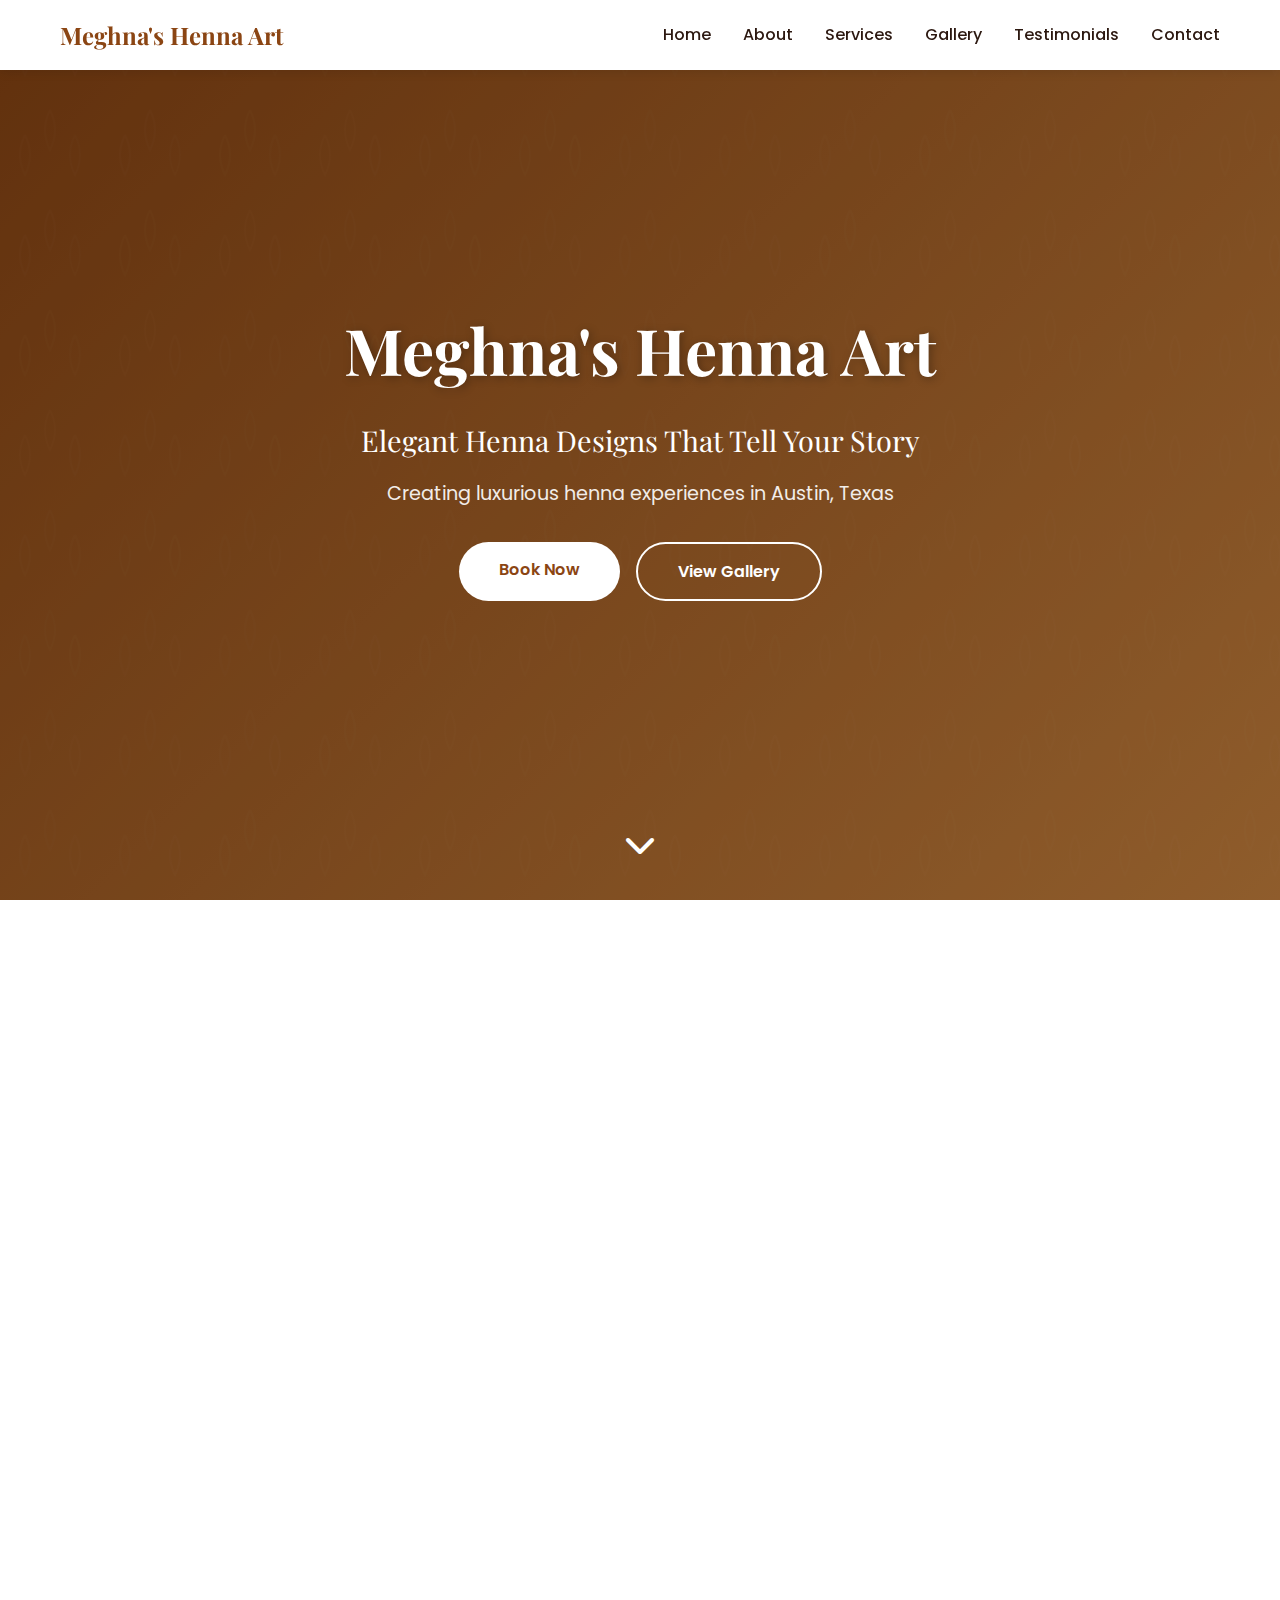
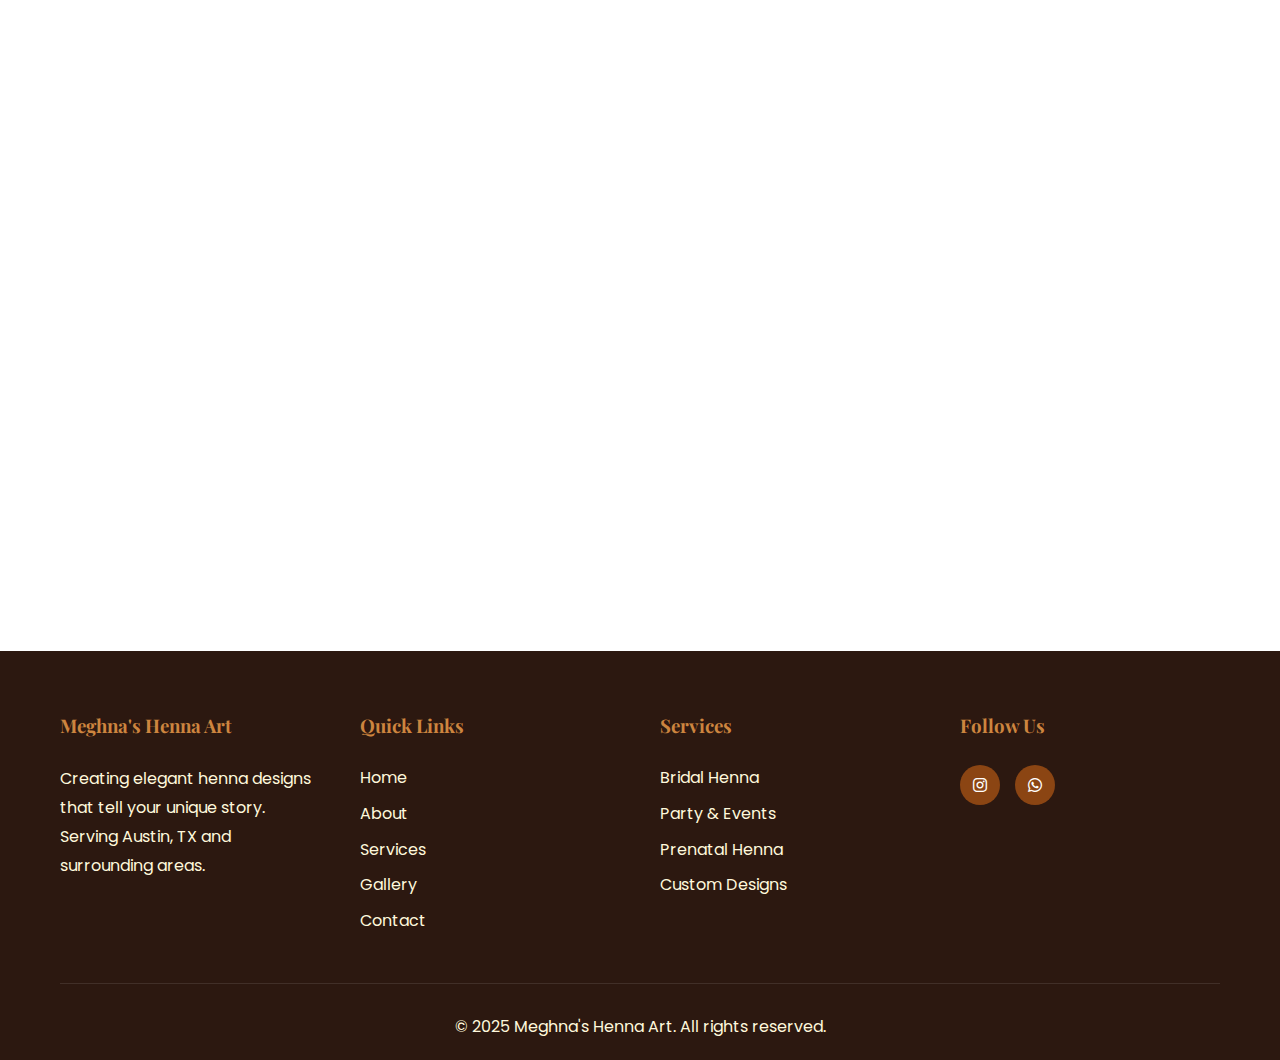
<file: index.html>
<!DOCTYPE html>
<html lang="en">
<head>
    <meta charset="UTF-8">
    <meta name="viewport" content="width=device-width, initial-scale=1.0">
    <meta name="description" content="Meghna's Henna Art - Elegant henna designs in Austin, Texas. Specializing in bridal, party, and custom henna art.">
    <meta name="keywords" content="henna art, mehndi, bridal henna, henna artist, Austin, Texas, wedding henna">
    <title>Meghna's Henna Art - Elegant Henna Designs in Austin, TX</title>
    <link rel="stylesheet" href="styles.css">
    <link rel="preconnect" href="https://fonts.googleapis.com">
    <link rel="preconnect" href="https://fonts.gstatic.com" crossorigin>
    <link href="https://fonts.googleapis.com/css2?family=Playfair+Display:wght@400;500;600;700&family=Poppins:wght@300;400;500;600&display=swap" rel="stylesheet">
    <link rel="stylesheet" href="https://cdnjs.cloudflare.com/ajax/libs/font-awesome/6.4.0/css/all.min.css">
</head>
<body>
    <!-- Navigation -->
    <nav class="navbar" id="navbar">
        <div class="nav-container">
            <div class="nav-logo">
                <h1>Meghna's Henna Art</h1>
            </div>
            <div class="nav-menu" id="nav-menu">
                <a href="#home" class="nav-link">Home</a>
                <a href="#about" class="nav-link">About</a>
                <a href="#services" class="nav-link">Services</a>
                <a href="#gallery" class="nav-link">Gallery</a>
                <a href="#testimonials" class="nav-link">Testimonials</a>
                <a href="#contact" class="nav-link">Contact</a>
            </div>
            <div class="nav-toggle" id="nav-toggle">
                <i class="fas fa-bars"></i>
            </div>
        </div>
    </nav>

    <!-- Hero Section -->
    <section id="home" class="hero">
        <div class="hero-overlay"></div>
        <div class="hero-content">
            <h1 class="hero-title">Meghna's Henna Art</h1>
            <p class="hero-subtitle">Elegant Henna Designs That Tell Your Story</p>
            <p class="hero-description">Creating luxurious henna experiences in Austin, Texas</p>
            <div class="hero-buttons">
                <a href="#contact" class="btn btn-primary">Book Now</a>
                <a href="#gallery" class="btn btn-secondary">View Gallery</a>
            </div>
        </div>
        <div class="scroll-indicator">
            <i class="fas fa-chevron-down"></i>
        </div>
    </section>

    <!-- About Section -->
    <section id="about" class="about">
        <div class="container">
            <div class="section-header">
                <h2 class="section-title">About Meghna</h2>
                <div class="title-underline"></div>
            </div>
            <div class="about-content">
                <div class="about-image">
                    <div class="image-placeholder">
                        <i class="fas fa-paint-brush"></i>
                    </div>
                </div>
                <div class="about-text">
                    <h3>Your Story, Beautifully Told Through Henna</h3>
                    <p>Welcome to Meghna's Henna Art, where each design is a unique creation crafted with love and precision. Based in Austin, Texas, I specialize in creating elegant henna art that provides a luxurious experience for every client.</p>
                    <p>My designs are more than just beautiful patterns – they tell individual stories and celebrate special moments. Whether it's your wedding day, a festive celebration, or a personal milestone, I treat each client like family, ensuring your henna experience is memorable and meaningful.</p>
                    <div class="about-features">
                        <div class="feature">
                            <i class="fas fa-check-circle"></i>
                            <span>Unique Custom Designs</span>
                        </div>
                        <div class="feature">
                            <i class="fas fa-check-circle"></i>
                            <span>Natural Henna Ingredients</span>
                        </div>
                        <div class="feature">
                            <i class="fas fa-check-circle"></i>
                            <span>Personalized Service</span>
                        </div>
                        <div class="feature">
                            <i class="fas fa-check-circle"></i>
                            <span>Years of Experience</span>
                        </div>
                    </div>
                </div>
            </div>
        </div>
    </section>

    <!-- Services Section -->
    <section id="services" class="services">
        <div class="container">
            <div class="section-header">
                <h2 class="section-title">Services</h2>
                <div class="title-underline"></div>
                <p class="section-subtitle">Specializing in various henna art styles for all occasions</p>
            </div>
            <div class="services-grid">
                <div class="service-card">
                    <div class="service-icon">
                        <i class="fas fa-ring"></i>
                    </div>
                    <h3>Bridal Henna</h3>
                    <p>Intricate and elaborate designs for your special day. Full bridal packages including hands, arms, and feet with personalized elements.</p>
                    <ul class="service-features">
                        <li>Full hand & arm designs</li>
                        <li>Feet & leg designs</li>
                        <li>Custom name/date incorporation</li>
                        <li>Touch-up sessions available</li>
                    </ul>
                </div>
                <div class="service-card">
                    <div class="service-icon">
                        <i class="fas fa-birthday-cake"></i>
                    </div>
                    <h3>Party & Events</h3>
                    <p>Perfect for festivals, birthdays, baby showers, and celebrations. Quick and beautiful designs for groups of any size.</p>
                    <ul class="service-features">
                        <li>Festival celebrations</li>
                        <li>Birthday parties</li>
                        <li>Baby showers</li>
                        <li>Corporate events</li>
                    </ul>
                </div>
                <div class="service-card">
                    <div class="service-icon">
                        <i class="fas fa-baby"></i>
                    </div>
                    <h3>Prenatal Henna</h3>
                    <p>Beautiful belly art to celebrate your pregnancy journey. Safe, natural henna perfect for expecting mothers.</p>
                    <ul class="service-features">
                        <li>Custom belly designs</li>
                        <li>Baby-themed artwork</li>
                        <li>Photo-ready designs</li>
                        <li>Comfortable sessions</li>
                    </ul>
                </div>
                <div class="service-card">
                    <div class="service-icon">
                        <i class="fas fa-heart"></i>
                    </div>
                    <h3>Custom Designs</h3>
                    <p>Personalized henna art for any occasion. Bring your ideas to life with custom patterns and motifs.</p>
                    <ul class="service-features">
                        <li>Personalized patterns</li>
                        <li>Modern & traditional styles</li>
                        <li>Name & initial designs</li>
                        <li>Special requests welcome</li>
                    </ul>
                </div>
            </div>
        </div>
    </section>

    <!-- Gallery Section -->
    <section id="gallery" class="gallery">
        <div class="container">
            <div class="section-header">
                <h2 class="section-title">Gallery</h2>
                <div class="title-underline"></div>
                <p class="section-subtitle">Browse through our stunning henna designs</p>
            </div>
            <div class="gallery-filters">
                <button class="filter-btn active" data-filter="all">All</button>
                <button class="filter-btn" data-filter="bridal">Bridal</button>
                <button class="filter-btn" data-filter="party">Party</button>
                <button class="filter-btn" data-filter="prenatal">Prenatal</button>
                <button class="filter-btn" data-filter="custom">Custom</button>
            </div>
            <div class="gallery-grid">
                <!-- Gallery items - Add your images here -->
                <!-- Example: Replace placeholders with: <img src="images/gallery/your-image.jpg" alt="Description"> -->
                
                <!-- Bridal Designs -->
                <div class="gallery-item" data-category="bridal">
                    <div class="gallery-placeholder">
                        <i class="fas fa-image"></i>
                        <p>Bridal Design 1</p>
                        <small>Upload your images to display here</small>
                    </div>
                </div>
                <div class="gallery-item" data-category="bridal">
                    <div class="gallery-placeholder">
                        <i class="fas fa-image"></i>
                        <p>Bridal Design 2</p>
                        <small>Upload your images to display here</small>
                    </div>
                </div>
                <div class="gallery-item" data-category="bridal">
                    <div class="gallery-placeholder">
                        <i class="fas fa-image"></i>
                        <p>Bridal Design 3</p>
                        <small>Upload your images to display here</small>
                    </div>
                </div>
                
                <!-- Party/Event Designs -->
                <div class="gallery-item" data-category="party">
                    <div class="gallery-placeholder">
                        <i class="fas fa-image"></i>
                        <p>Party Design 1</p>
                        <small>Upload your images to display here</small>
                    </div>
                </div>
                <div class="gallery-item" data-category="party">
                    <div class="gallery-placeholder">
                        <i class="fas fa-image"></i>
                        <p>Party Design 2</p>
                        <small>Upload your images to display here</small>
                    </div>
                </div>
                <div class="gallery-item" data-category="party">
                    <div class="gallery-placeholder">
                        <i class="fas fa-image"></i>
                        <p>Party Design 3</p>
                        <small>Upload your images to display here</small>
                    </div>
                </div>
                
                <!-- Prenatal Designs -->
                <div class="gallery-item" data-category="prenatal">
                    <div class="gallery-placeholder">
                        <i class="fas fa-image"></i>
                        <p>Prenatal Design 1</p>
                        <small>Upload your images to display here</small>
                    </div>
                </div>
                <div class="gallery-item" data-category="prenatal">
                    <div class="gallery-placeholder">
                        <i class="fas fa-image"></i>
                        <p>Prenatal Design 2</p>
                        <small>Upload your images to display here</small>
                    </div>
                </div>
                
                <!-- Custom Designs -->
                <div class="gallery-item" data-category="custom">
                    <div class="gallery-placeholder">
                        <i class="fas fa-image"></i>
                        <p>Custom Design 1</p>
                        <small>Upload your images to display here</small>
                    </div>
                </div>
                <div class="gallery-item" data-category="custom">
                    <div class="gallery-placeholder">
                        <i class="fas fa-image"></i>
                        <p>Custom Design 2</p>
                        <small>Upload your images to display here</small>
                    </div>
                </div>
            </div>
        </div>
    </section>

    <!-- Testimonials Section -->
    <section id="testimonials" class="testimonials">
        <div class="container">
            <div class="section-header">
                <h2 class="section-title">What Clients Say</h2>
                <div class="title-underline"></div>
            </div>
            <div class="testimonials-grid">
                <div class="testimonial-card">
                    <div class="testimonial-stars">
                        <i class="fas fa-star"></i>
                        <i class="fas fa-star"></i>
                        <i class="fas fa-star"></i>
                        <i class="fas fa-star"></i>
                        <i class="fas fa-star"></i>
                    </div>
                    <p class="testimonial-text">"Meghna's work is absolutely stunning! She did my bridal henna and it was beyond my expectations. Her attention to detail and personalized service made my special day even more memorable."</p>
                    <div class="testimonial-author">
                        <h4>Priya S.</h4>
                        <span>Bride</span>
                    </div>
                </div>
                <div class="testimonial-card">
                    <div class="testimonial-stars">
                        <i class="fas fa-star"></i>
                        <i class="fas fa-star"></i>
                        <i class="fas fa-star"></i>
                        <i class="fas fa-star"></i>
                        <i class="fas fa-star"></i>
                    </div>
                    <p class="testimonial-text">"I hired Meghna for my baby shower and all my guests were amazed! She's professional, talented, and created beautiful designs. Highly recommend!"</p>
                    <div class="testimonial-author">
                        <h4>Anjali M.</h4>
                        <span>Baby Shower Host</span>
                    </div>
                </div>
                <div class="testimonial-card">
                    <div class="testimonial-stars">
                        <i class="fas fa-star"></i>
                        <i class="fas fa-star"></i>
                        <i class="fas fa-star"></i>
                        <i class="fas fa-star"></i>
                        <i class="fas fa-star"></i>
                    </div>
                    <p class="testimonial-text">"Meghna is incredibly talented and treats you like family. Her henna designs are unique and she really listens to what you want. I always go to her for all occasions!"</p>
                    <div class="testimonial-author">
                        <h4>Riya P.</h4>
                        <span>Regular Client</span>
                    </div>
                </div>
            </div>
        </div>
    </section>

    <!-- Contact Section -->
    <section id="contact" class="contact">
        <div class="container">
            <div class="section-header">
                <h2 class="section-title">Get In Touch</h2>
                <div class="title-underline"></div>
                <p class="section-subtitle">Ready to book your henna appointment? Let's create something beautiful together!</p>
            </div>
            <div class="contact-content">
                <div class="contact-info">
                    <div class="contact-item">
                        <div class="contact-icon">
                            <i class="fas fa-map-marker-alt"></i>
                        </div>
                        <div class="contact-details">
                            <h3>Location</h3>
                            <p>Austin, TX</p>
                        </div>
                    </div>
                    <div class="contact-item">
                        <div class="contact-icon">
                            <i class="fas fa-phone"></i>
                        </div>
                        <div class="contact-details">
                            <h3>Phone</h3>
                            <p><a href="tel:+15129314998">(512) 931-4998</a></p>
                        </div>
                    </div>
                    <div class="contact-item">
                        <div class="contact-icon">
                            <i class="fas fa-envelope"></i>
                        </div>
                        <div class="contact-details">
                            <h3>Email</h3>
                            <p><a href="mailto:meghnahennaart@gmail.com">meghnahennaart@gmail.com</a></p>
                        </div>
                    </div>
                    <div class="social-links">
                        <a href="https://www.instagram.com/meghnas_henna_arts/" target="_blank" rel="noopener noreferrer" class="social-link" aria-label="Instagram">
                            <i class="fab fa-instagram"></i>
                        </a>
                        <a href="https://wa.me/15129314998" target="_blank" rel="noopener noreferrer" class="social-link" aria-label="WhatsApp">
                            <i class="fab fa-whatsapp"></i>
                        </a>
                    </div>
                </div>
                <div class="contact-form-container">
                    <form id="contact-form" class="contact-form">
                        <div class="form-group">
                            <input type="text" id="name" name="name" required>
                            <label for="name">Your Name</label>
                        </div>
                        <div class="form-group">
                            <input type="email" id="email" name="email" required>
                            <label for="email">Your Email</label>
                        </div>
                        <div class="form-group">
                            <input type="tel" id="phone" name="phone" required>
                            <label for="phone">Your Phone</label>
                        </div>
                        <div class="form-group">
                            <select id="service" name="service" required>
                                <option value="">Select Service</option>
                                <option value="bridal">Bridal Henna</option>
                                <option value="party">Party & Events</option>
                                <option value="prenatal">Prenatal Henna</option>
                                <option value="custom">Custom Design</option>
                            </select>
                            <label for="service">Service Type</label>
                        </div>
                        <div class="form-group">
                            <textarea id="message" name="message" rows="4" required></textarea>
                            <label for="message">Your Message</label>
                        </div>
                        <button type="submit" class="btn btn-primary">Send Message</button>
                    </form>
                    <div id="form-message" class="form-message"></div>
                </div>
            </div>
        </div>
    </section>

    <!-- Footer -->
    <footer class="footer">
        <div class="container">
            <div class="footer-content">
                <div class="footer-section">
                    <h3>Meghna's Henna Art</h3>
                    <p>Creating elegant henna designs that tell your unique story. Serving Austin, TX and surrounding areas.</p>
                </div>
                <div class="footer-section">
                    <h3>Quick Links</h3>
                    <ul>
                        <li><a href="#home">Home</a></li>
                        <li><a href="#about">About</a></li>
                        <li><a href="#services">Services</a></li>
                        <li><a href="#gallery">Gallery</a></li>
                        <li><a href="#contact">Contact</a></li>
                    </ul>
                </div>
                <div class="footer-section">
                    <h3>Services</h3>
                    <ul>
                        <li><a href="#services">Bridal Henna</a></li>
                        <li><a href="#services">Party & Events</a></li>
                        <li><a href="#services">Prenatal Henna</a></li>
                        <li><a href="#services">Custom Designs</a></li>
                    </ul>
                </div>
                <div class="footer-section">
                    <h3>Follow Us</h3>
                    <div class="footer-social">
                        <a href="https://www.instagram.com/meghnas_henna_arts/" target="_blank" rel="noopener noreferrer" aria-label="Instagram"><i class="fab fa-instagram"></i></a>
                        <a href="https://wa.me/15129314998" target="_blank" rel="noopener noreferrer" aria-label="WhatsApp"><i class="fab fa-whatsapp"></i></a>
                    </div>
                </div>
            </div>
            <div class="footer-bottom">
                <p>&copy; 2025 Meghna's Henna Art. All rights reserved.</p>
            </div>
        </div>
    </footer>

    <!-- Scroll to Top Button -->
    <button id="scroll-top" class="scroll-top" aria-label="Scroll to top">
        <i class="fas fa-arrow-up"></i>
    </button>

    <script src="script.js"></script>
</body>
</html>
</file>
<file: styles.css>
/* Global Styles */
* {
    margin: 0;
    padding: 0;
    box-sizing: border-box;
}

:root {
    --primary-color: #8B4513;
    --secondary-color: #D2691E;
    --accent-color: #CD853F;
    --dark-color: #2C1810;
    --light-color: #FFF8DC;
    --white: #FFFFFF;
    --gray: #555555;
    --light-gray: #F5F5F5;
    --shadow: rgba(0, 0, 0, 0.1);
    --shadow-dark: rgba(0, 0, 0, 0.2);
    
    --font-primary: 'Playfair Display', serif;
    --font-secondary: 'Poppins', sans-serif;
    
    --transition: all 0.3s ease;
}

html {
    scroll-behavior: smooth;
}

body {
    font-family: var(--font-secondary);
    line-height: 1.6;
    color: var(--dark-color);
    overflow-x: hidden;
}

.container {
    max-width: 1200px;
    margin: 0 auto;
    padding: 0 20px;
}

/* Navigation */
.navbar {
    position: fixed;
    top: 0;
    left: 0;
    width: 100%;
    background: var(--white);
    box-shadow: 0 2px 10px var(--shadow);
    z-index: 1000;
    transition: var(--transition);
}

.navbar.scrolled {
    background: rgba(255, 255, 255, 0.98);
    backdrop-filter: blur(10px);
}

.nav-container {
    max-width: 1200px;
    margin: 0 auto;
    padding: 1rem 20px;
    display: flex;
    justify-content: space-between;
    align-items: center;
}

.nav-logo h1 {
    font-family: var(--font-primary);
    color: var(--primary-color);
    font-size: 1.5rem;
    font-weight: 700;
}

.nav-menu {
    display: flex;
    gap: 2rem;
}

.nav-link {
    color: var(--dark-color);
    text-decoration: none;
    font-weight: 500;
    transition: var(--transition);
    position: relative;
}

.nav-link::after {
    content: '';
    position: absolute;
    bottom: -5px;
    left: 0;
    width: 0;
    height: 2px;
    background: var(--primary-color);
    transition: var(--transition);
}

.nav-link:hover {
    color: var(--primary-color);
}

.nav-link:hover::after {
    width: 100%;
}

.nav-toggle {
    display: none;
    cursor: pointer;
    font-size: 1.5rem;
    color: var(--primary-color);
}

/* Hero Section */
.hero {
    height: 100vh;
    background: linear-gradient(135deg, #8B4513 0%, #CD853F 100%);
    position: relative;
    display: flex;
    align-items: center;
    justify-content: center;
    overflow: hidden;
}

.hero::before {
    content: '';
    position: absolute;
    top: 0;
    left: 0;
    width: 100%;
    height: 100%;
    background: url('data:image/svg+xml,<svg width="100" height="100" xmlns="http://www.w3.org/2000/svg"><path d="M50 10 Q60 30 50 50 Q40 30 50 10 M25 35 Q35 55 25 75 Q15 55 25 35 M75 35 Q85 55 75 75 Q65 55 75 35" stroke="rgba(255,255,255,0.05)" fill="none" stroke-width="2"/></svg>');
    opacity: 0.3;
    animation: patternMove 20s linear infinite;
}

@keyframes patternMove {
    0% {
        transform: translateY(0);
    }
    100% {
        transform: translateY(100px);
    }
}

.hero-overlay {
    position: absolute;
    top: 0;
    left: 0;
    width: 100%;
    height: 100%;
    background: rgba(0, 0, 0, 0.3);
}

.hero-content {
    position: relative;
    z-index: 2;
    text-align: center;
    color: var(--white);
    max-width: 800px;
    padding: 0 20px;
    animation: fadeInUp 1s ease;
}

@keyframes fadeInUp {
    from {
        opacity: 0;
        transform: translateY(30px);
    }
    to {
        opacity: 1;
        transform: translateY(0);
    }
}

.hero-title {
    font-family: var(--font-primary);
    font-size: 4rem;
    font-weight: 700;
    margin-bottom: 1rem;
    text-shadow: 2px 2px 10px rgba(0, 0, 0, 0.3);
}

.hero-subtitle {
    font-size: 1.8rem;
    font-weight: 300;
    margin-bottom: 1rem;
    font-family: var(--font-primary);
}

.hero-description {
    font-size: 1.2rem;
    margin-bottom: 2rem;
    opacity: 0.9;
}

.hero-buttons {
    display: flex;
    gap: 1rem;
    justify-content: center;
    flex-wrap: wrap;
}

.btn {
    padding: 15px 40px;
    border: none;
    border-radius: 50px;
    font-size: 1rem;
    font-weight: 600;
    text-decoration: none;
    transition: var(--transition);
    cursor: pointer;
    display: inline-block;
}

.btn-primary {
    background: var(--white);
    color: var(--primary-color);
}

.btn-primary:hover {
    background: var(--light-color);
    transform: translateY(-3px);
    box-shadow: 0 10px 20px var(--shadow-dark);
}

.btn-secondary {
    background: transparent;
    color: var(--white);
    border: 2px solid var(--white);
}

.btn-secondary:hover {
    background: var(--white);
    color: var(--primary-color);
    transform: translateY(-3px);
}

.scroll-indicator {
    position: absolute;
    bottom: 30px;
    left: 50%;
    transform: translateX(-50%);
    color: var(--white);
    font-size: 2rem;
    animation: bounce 2s infinite;
    cursor: pointer;
}

@keyframes bounce {
    0%, 20%, 50%, 80%, 100% {
        transform: translateX(-50%) translateY(0);
    }
    40% {
        transform: translateX(-50%) translateY(-10px);
    }
    60% {
        transform: translateX(-50%) translateY(-5px);
    }
}

/* Section Styles */
section {
    padding: 100px 0;
}

.section-header {
    text-align: center;
    margin-bottom: 60px;
}

.section-title {
    font-family: var(--font-primary);
    font-size: 2.5rem;
    color: var(--primary-color);
    margin-bottom: 1rem;
}

.title-underline {
    width: 80px;
    height: 4px;
    background: linear-gradient(to right, var(--primary-color), var(--accent-color));
    margin: 0 auto;
    border-radius: 2px;
}

.section-subtitle {
    color: var(--gray);
    font-size: 1.1rem;
    margin-top: 1rem;
}

/* About Section */
.about {
    background: var(--light-gray);
}

.about-content {
    display: grid;
    grid-template-columns: 1fr 1fr;
    gap: 60px;
    align-items: center;
}

.about-image {
    position: relative;
}

.image-placeholder {
    background: linear-gradient(135deg, var(--primary-color), var(--accent-color));
    border-radius: 20px;
    aspect-ratio: 1;
    display: flex;
    align-items: center;
    justify-content: center;
    color: var(--white);
    font-size: 5rem;
    box-shadow: 0 20px 40px var(--shadow-dark);
}

.about-text h3 {
    font-family: var(--font-primary);
    font-size: 2rem;
    color: var(--primary-color);
    margin-bottom: 1.5rem;
}

.about-text p {
    color: var(--gray);
    margin-bottom: 1.5rem;
    font-size: 1.05rem;
    line-height: 1.8;
}

.about-features {
    display: grid;
    grid-template-columns: repeat(2, 1fr);
    gap: 1rem;
    margin-top: 2rem;
}

.feature {
    display: flex;
    align-items: center;
    gap: 10px;
    color: var(--dark-color);
}

.feature i {
    color: var(--primary-color);
    font-size: 1.2rem;
}

/* Services Section */
.services {
    background: var(--white);
}

.services-grid {
    display: grid;
    grid-template-columns: repeat(auto-fit, minmax(280px, 1fr));
    gap: 30px;
}

.service-card {
    background: var(--white);
    padding: 40px 30px;
    border-radius: 15px;
    text-align: center;
    box-shadow: 0 5px 20px var(--shadow);
    transition: var(--transition);
    border: 2px solid transparent;
}

.service-card:hover {
    transform: translateY(-10px);
    box-shadow: 0 15px 40px var(--shadow-dark);
    border-color: var(--primary-color);
}

.service-icon {
    width: 80px;
    height: 80px;
    background: linear-gradient(135deg, var(--primary-color), var(--accent-color));
    border-radius: 50%;
    display: flex;
    align-items: center;
    justify-content: center;
    margin: 0 auto 20px;
    font-size: 2rem;
    color: var(--white);
}

.service-card h3 {
    font-family: var(--font-primary);
    font-size: 1.5rem;
    color: var(--primary-color);
    margin-bottom: 1rem;
}

.service-card p {
    color: var(--gray);
    margin-bottom: 1.5rem;
    line-height: 1.6;
}

.service-features {
    list-style: none;
    text-align: left;
}

.service-features li {
    color: var(--gray);
    padding: 8px 0;
    border-bottom: 1px solid var(--light-gray);
    position: relative;
    padding-left: 25px;
}

.service-features li:last-child {
    border-bottom: none;
}

.service-features li::before {
    content: '✓';
    color: var(--primary-color);
    position: absolute;
    left: 0;
    font-weight: bold;
}

/* Gallery Section */
.gallery {
    background: var(--light-gray);
}

.gallery-filters {
    display: flex;
    justify-content: center;
    gap: 15px;
    margin-bottom: 40px;
    flex-wrap: wrap;
}

.filter-btn {
    padding: 10px 30px;
    border: 2px solid var(--primary-color);
    background: transparent;
    color: var(--primary-color);
    border-radius: 50px;
    font-weight: 600;
    cursor: pointer;
    transition: var(--transition);
}

.filter-btn:hover,
.filter-btn.active {
    background: var(--primary-color);
    color: var(--white);
}

.gallery-grid {
    display: grid;
    grid-template-columns: repeat(auto-fit, minmax(300px, 1fr));
    gap: 30px;
}

.gallery-item {
    position: relative;
    overflow: hidden;
    border-radius: 15px;
    box-shadow: 0 5px 20px var(--shadow);
    transition: var(--transition);
    aspect-ratio: 1;
}

.gallery-item:hover {
    transform: translateY(-5px);
    box-shadow: 0 15px 40px var(--shadow-dark);
}

.gallery-placeholder {
    width: 100%;
    height: 100%;
    background: linear-gradient(135deg, var(--primary-color), var(--accent-color));
    display: flex;
    flex-direction: column;
    align-items: center;
    justify-content: center;
    color: var(--white);
    padding: 20px;
    text-align: center;
}

.gallery-placeholder i {
    font-size: 4rem;
    margin-bottom: 1rem;
}

.gallery-placeholder p {
    font-size: 1.2rem;
    margin-bottom: 0.5rem;
}

.gallery-placeholder small {
    font-size: 0.9rem;
    opacity: 0.8;
}

/* Styles for actual gallery images */
.gallery-item img {
    width: 100%;
    height: 100%;
    object-fit: cover;
    display: block;
    transition: var(--transition);
}

.gallery-item:hover img {
    transform: scale(1.05);
}

/* Testimonials Section */
.testimonials {
    background: var(--white);
}

.testimonials-grid {
    display: grid;
    grid-template-columns: repeat(auto-fit, minmax(300px, 1fr));
    gap: 30px;
}

.testimonial-card {
    background: var(--light-gray);
    padding: 40px 30px;
    border-radius: 15px;
    box-shadow: 0 5px 20px var(--shadow);
    transition: var(--transition);
}

.testimonial-card:hover {
    transform: translateY(-5px);
    box-shadow: 0 15px 40px var(--shadow-dark);
}

.testimonial-stars {
    color: #FFD700;
    font-size: 1.2rem;
    margin-bottom: 1rem;
}

.testimonial-text {
    color: var(--gray);
    font-style: italic;
    line-height: 1.8;
    margin-bottom: 1.5rem;
}

.testimonial-author h4 {
    color: var(--primary-color);
    font-size: 1.1rem;
    margin-bottom: 0.3rem;
}

.testimonial-author span {
    color: var(--gray);
    font-size: 0.9rem;
}

/* Contact Section */
.contact {
    background: var(--light-gray);
}

.contact-content {
    display: grid;
    grid-template-columns: 1fr 1fr;
    gap: 60px;
}

.contact-info {
    display: flex;
    flex-direction: column;
    gap: 30px;
}

.contact-item {
    display: flex;
    gap: 20px;
    align-items: flex-start;
}

.contact-icon {
    width: 60px;
    height: 60px;
    background: linear-gradient(135deg, var(--primary-color), var(--accent-color));
    border-radius: 50%;
    display: flex;
    align-items: center;
    justify-content: center;
    color: var(--white);
    font-size: 1.5rem;
    flex-shrink: 0;
}

.contact-details h3 {
    color: var(--primary-color);
    font-size: 1.2rem;
    margin-bottom: 0.5rem;
}

.contact-details p,
.contact-details a {
    color: var(--gray);
    text-decoration: none;
}

.contact-details a:hover {
    color: var(--primary-color);
}

.social-links {
    display: flex;
    gap: 15px;
    margin-top: 20px;
}

.social-link {
    width: 50px;
    height: 50px;
    background: var(--primary-color);
    border-radius: 50%;
    display: flex;
    align-items: center;
    justify-content: center;
    color: var(--white);
    font-size: 1.2rem;
    transition: var(--transition);
    text-decoration: none;
}

.social-link:hover {
    background: var(--accent-color);
    transform: translateY(-5px);
}

/* Contact Form */
.contact-form {
    background: var(--white);
    padding: 40px;
    border-radius: 15px;
    box-shadow: 0 5px 20px var(--shadow);
}

.form-group {
    position: relative;
    margin-bottom: 30px;
}

.form-group input,
.form-group textarea,
.form-group select {
    width: 100%;
    padding: 15px;
    border: 2px solid var(--light-gray);
    border-radius: 10px;
    font-family: var(--font-secondary);
    font-size: 1rem;
    transition: var(--transition);
    background: var(--white);
}

.form-group input:focus,
.form-group textarea:focus,
.form-group select:focus {
    outline: none;
    border-color: var(--primary-color);
}

.form-group label {
    position: absolute;
    top: 15px;
    left: 15px;
    color: var(--gray);
    transition: var(--transition);
    pointer-events: none;
    background: var(--white);
    padding: 0 5px;
}

.form-group input:focus + label,
.form-group textarea:focus + label,
.form-group select:focus + label,
.form-group input:not(:placeholder-shown) + label,
.form-group textarea:not(:placeholder-shown) + label,
.form-group select:valid + label {
    top: -10px;
    font-size: 0.9rem;
    color: var(--primary-color);
}

.form-group select + label {
    top: -10px;
    font-size: 0.9rem;
    color: var(--primary-color);
}

.contact-form .btn-primary {
    width: 100%;
    background: linear-gradient(135deg, var(--primary-color), var(--accent-color));
    color: var(--white);
    font-size: 1.1rem;
}

.contact-form .btn-primary:hover {
    transform: translateY(-2px);
    box-shadow: 0 10px 20px var(--shadow-dark);
}

.form-message {
    margin-top: 20px;
    padding: 15px;
    border-radius: 10px;
    text-align: center;
    display: none;
}

.form-message.success {
    background: #d4edda;
    color: #155724;
    display: block;
}

.form-message.error {
    background: #f8d7da;
    color: #721c24;
    display: block;
}

/* Footer */
.footer {
    background: var(--dark-color);
    color: var(--light-color);
    padding: 60px 0 20px;
}

.footer-content {
    display: grid;
    grid-template-columns: repeat(auto-fit, minmax(250px, 1fr));
    gap: 40px;
    margin-bottom: 40px;
}

.footer-section h3 {
    font-family: var(--font-primary);
    color: var(--accent-color);
    margin-bottom: 1.5rem;
}

.footer-section p {
    line-height: 1.8;
}

.footer-section ul {
    list-style: none;
}

.footer-section ul li {
    margin-bottom: 10px;
}

.footer-section ul li a {
    color: var(--light-color);
    text-decoration: none;
    transition: var(--transition);
}

.footer-section ul li a:hover {
    color: var(--accent-color);
    padding-left: 5px;
}

.footer-social {
    display: flex;
    gap: 15px;
}

.footer-social a {
    width: 40px;
    height: 40px;
    background: var(--primary-color);
    border-radius: 50%;
    display: flex;
    align-items: center;
    justify-content: center;
    color: var(--white);
    transition: var(--transition);
    text-decoration: none;
}

.footer-social a:hover {
    background: var(--accent-color);
    transform: translateY(-3px);
}

.footer-bottom {
    text-align: center;
    padding-top: 30px;
    border-top: 1px solid rgba(255, 255, 255, 0.1);
}

/* Scroll to Top Button */
.scroll-top {
    position: fixed;
    bottom: 30px;
    right: 30px;
    width: 50px;
    height: 50px;
    background: var(--primary-color);
    color: var(--white);
    border: none;
    border-radius: 50%;
    font-size: 1.5rem;
    cursor: pointer;
    opacity: 0;
    visibility: hidden;
    transition: var(--transition);
    z-index: 999;
}

.scroll-top.visible {
    opacity: 1;
    visibility: visible;
}

.scroll-top:hover {
    background: var(--accent-color);
    transform: translateY(-5px);
}

/* Responsive Design */
@media (max-width: 768px) {
    .nav-menu {
        position: fixed;
        top: 80px;
        left: -100%;
        width: 100%;
        background: var(--white);
        flex-direction: column;
        padding: 2rem;
        box-shadow: 0 10px 20px var(--shadow);
        transition: var(--transition);
    }
    
    .nav-menu.active {
        left: 0;
    }
    
    .nav-toggle {
        display: block;
    }
    
    .hero-title {
        font-size: 2.5rem;
    }
    
    .hero-subtitle {
        font-size: 1.3rem;
    }
    
    .hero-description {
        font-size: 1rem;
    }
    
    .about-content,
    .contact-content {
        grid-template-columns: 1fr;
        gap: 40px;
    }
    
    .about-features {
        grid-template-columns: 1fr;
    }
    
    .section-title {
        font-size: 2rem;
    }
    
    .services-grid,
    .gallery-grid,
    .testimonials-grid {
        grid-template-columns: 1fr;
    }
    
    .footer-content {
        grid-template-columns: 1fr;
        text-align: center;
    }
    
    .footer-social,
    .social-links {
        justify-content: center;
    }
}

@media (max-width: 480px) {
    .hero-title {
        font-size: 2rem;
    }
    
    .hero-subtitle {
        font-size: 1.1rem;
    }
    
    .hero-buttons {
        flex-direction: column;
    }
    
    .btn {
        width: 100%;
    }
    
    .contact-form {
        padding: 20px;
    }
}

/* Animations */
.fade-in {
    animation: fadeIn 0.5s ease;
}

@keyframes fadeIn {
    from {
        opacity: 0;
    }
    to {
        opacity: 1;
    }
}

.slide-in-left {
    animation: slideInLeft 0.5s ease;
}

@keyframes slideInLeft {
    from {
        opacity: 0;
        transform: translateX(-30px);
    }
    to {
        opacity: 1;
        transform: translateX(0);
    }
}

.slide-in-right {
    animation: slideInRight 0.5s ease;
}

@keyframes slideInRight {
    from {
        opacity: 0;
        transform: translateX(30px);
    }
    to {
        opacity: 1;
        transform: translateX(0);
    }
}
</file>
